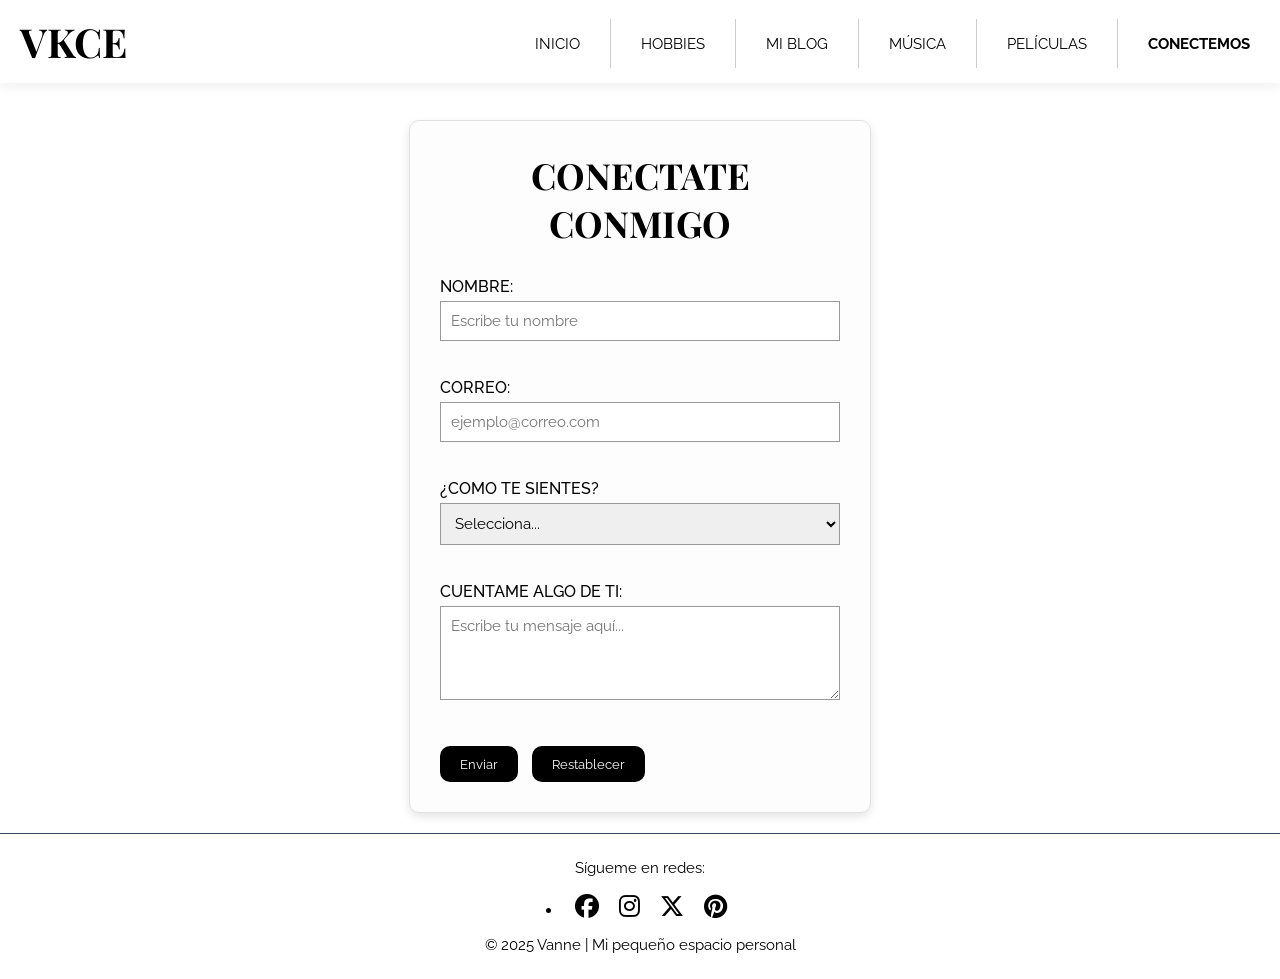
<file: conectemos.html>
<!DOCTYPE html>
<html lang="es">
<head>
    <meta charset="UTF-8">
    <meta name="viewport" content="width=device-width, initial-scale=1.0">
    <title>Conéctate conmigo</title>
    <link rel="stylesheet" href="css/conectemos.css">
    <link rel="stylesheet" href="https://cdnjs.cloudflare.com/ajax/libs/font-awesome/6.5.0/css/all.min.css">
</head>

<body>
    <header>
        <nav>
            <ul class="menu">
                <li class="titulo">VKCE</li>
                <li><a href="index.html">Inicio</a></li>
                <li><a href="hobbies.html">Hobbies</a></li>
                <li><a href="miblog.html">Mi blog</a></li>
                <li><a href="musica.html">Música</a></li>
                <li><a href="peliculas.html">Películas</a></li>
                <li><a href="conectemos.html">Conectemos</a></li>

            </ul>
        </nav>
    </header>

    <main>
        <section>
            <form id="contacForm" action="/enviar" method="post">

                <h2>CONECTATE CONMIGO</h2>

                <label for="nombre">NOMBRE:</label>
                <input type="text" id="nombre" name="nombre" placeholder="Escribe tu nombre">
                <div class="error" id="error-nombre"></div>

                <label for="email">CORREO: </label>
                <input type="email" id="email" name="email" placeholder="ejemplo@correo.com">
                <div class="error" id="error-email"></div>

                <label for="mood">¿COMO TE SIENTES?</label>
                <select id="mood" name="mood">
                    <option value="">Selecciona...</option>
                    <option value="Feliz">Feliz</option>
                    <option value="Pensativo">Pensativo</option>
                    <option value="Tranquilo">Tranquilo</option>
                    <option value="Motivado">Motivado</option>
                    <option value="Cansado">Cansado</option>
                </select>
                <div class="error" id="error-mood"></div>

                <label for="mensaje">CUENTAME ALGO DE TI:</label>
                <textarea id="mensaje" name="mensaje" rows="4" cols="40" placeholder="Escribe tu mensaje aquí..."></textarea>
                <div class="error" id="error-mensaje"></div>

                <button type="submit">Enviar</button>
                <button type="reset">Restablecer</button>

                <div id="resultado" style="margin-top:10px; font-weight:bold;"></div>
            </form>

        </section>
    </main>

    <footer>
        <p>Sígueme en redes:</p>
        <li class="redes">
            <a href="#"><i class="fa-brands fa-facebook"></i></a>
            <a href="#"><i class="fa-brands fa-instagram"></i></a>
            <a href="#"><i class="fa-brands fa-x-twitter"></i></a>
            <a href="#"><i class="fa-brands fa-pinterest"></i></a>
        </li>
        <p>© 2025 Vanne | Mi pequeño espacio personal</p>
    </footer>

    <script src="js/formulario.js" defer></script>
    <script src="js/general.js" defer></script>

</body>
</html>
</file>
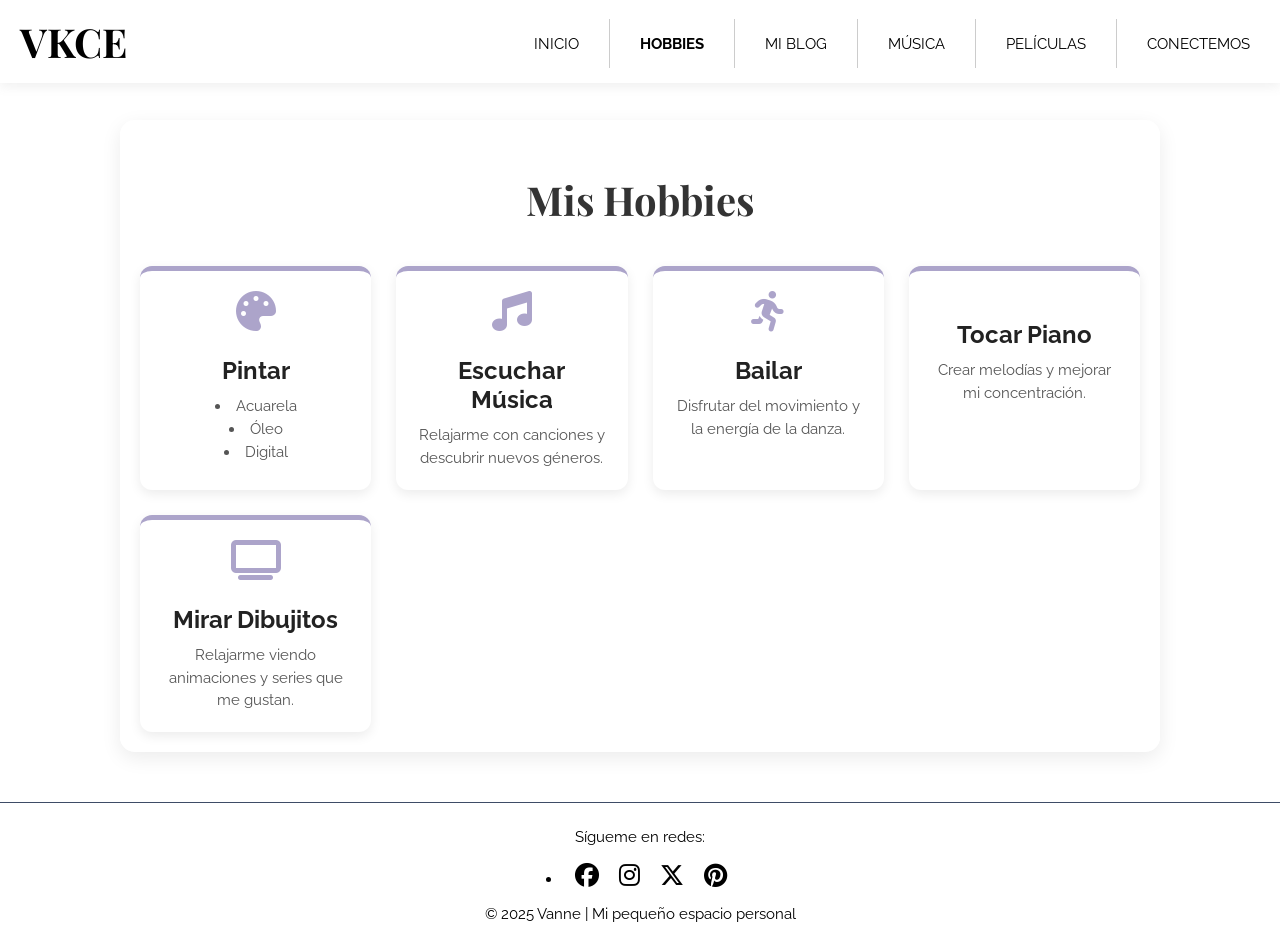
<file: hobbies.html>
<!DOCTYPE html>
<html lang="es">
<head>
    <meta charset="UTF-8">
    <meta name="viewport" content="width=device-width, initial-scale=1.0">
    <title>Hobbies</title>
    <link rel="stylesheet" href="css/hobbies.css">
    <link rel="stylesheet" href="https://cdnjs.cloudflare.com/ajax/libs/font-awesome/6.5.0/css/all.min.css">
</head>

<body>
    <header>
        <nav>
            <ul class="menu">
                <li class="titulo">VKCE</li>
                <li><a href="index.html">Inicio</a></li>
                <li><a href="hobbies.html">Hobbies</a></li>
                <li><a href="miblog.html">Mi blog</a></li>
                <li><a href="musica.html">Música</a></li>
                <li><a href="peliculas.html">Películas</a></li>
                <li><a href="conectemos.html">Conectemos</a></li>

            </ul>
        </nav>
    </header>

    <main>
        <section class="hobbies-section">
            <h1>Mis Hobbies</h1>
            <div class="hobby-cards">

            <div class="hobby-card">
                <i class="fa-solid fa-palette"></i>
                <h2>Pintar</h2>
                <ul>
                <li>Acuarela</li>
                <li>Óleo</li>
                <li>Digital</li>
                </ul>
            </div>

            <div class="hobby-card">
                <i class="fa-solid fa-music"></i>
                <h2>Escuchar Música</h2>
                <p>Relajarme con canciones y descubrir nuevos géneros.</p>
            </div>

            <div class="hobby-card">
                <i class="fa-solid fa-person-running"></i>
                <h2>Bailar</h2>
                <p>Disfrutar del movimiento y la energía de la danza.</p>
            </div>

            <div class="hobby-card">
                <i class="fa-solid fa-piano"></i>
                <h2>Tocar Piano</h2>
                <p>Crear melodías y mejorar mi concentración.</p>
            </div>

            <div class="hobby-card">
                <i class="fa-solid fa-tv"></i>
                <h2>Mirar Dibujitos</h2>
                <p>Relajarme viendo animaciones y series que me gustan.</p>
            </div>

            </div>
        </section>
        </main>

    <footer>
        <p>Sígueme en redes:</p>
        <li class="redes">
            <a href="#"><i class="fa-brands fa-facebook"></i></a>
            <a href="#"><i class="fa-brands fa-instagram"></i></a>
            <a href="#"><i class="fa-brands fa-x-twitter"></i></a>
            <a href="#"><i class="fa-brands fa-pinterest"></i></a>
        </li>
        <p>© 2025 Vanne | Mi pequeño espacio personal</p>
    </footer>

    <script src="js/general.js" defer></script>
</body>
</html>
</file>
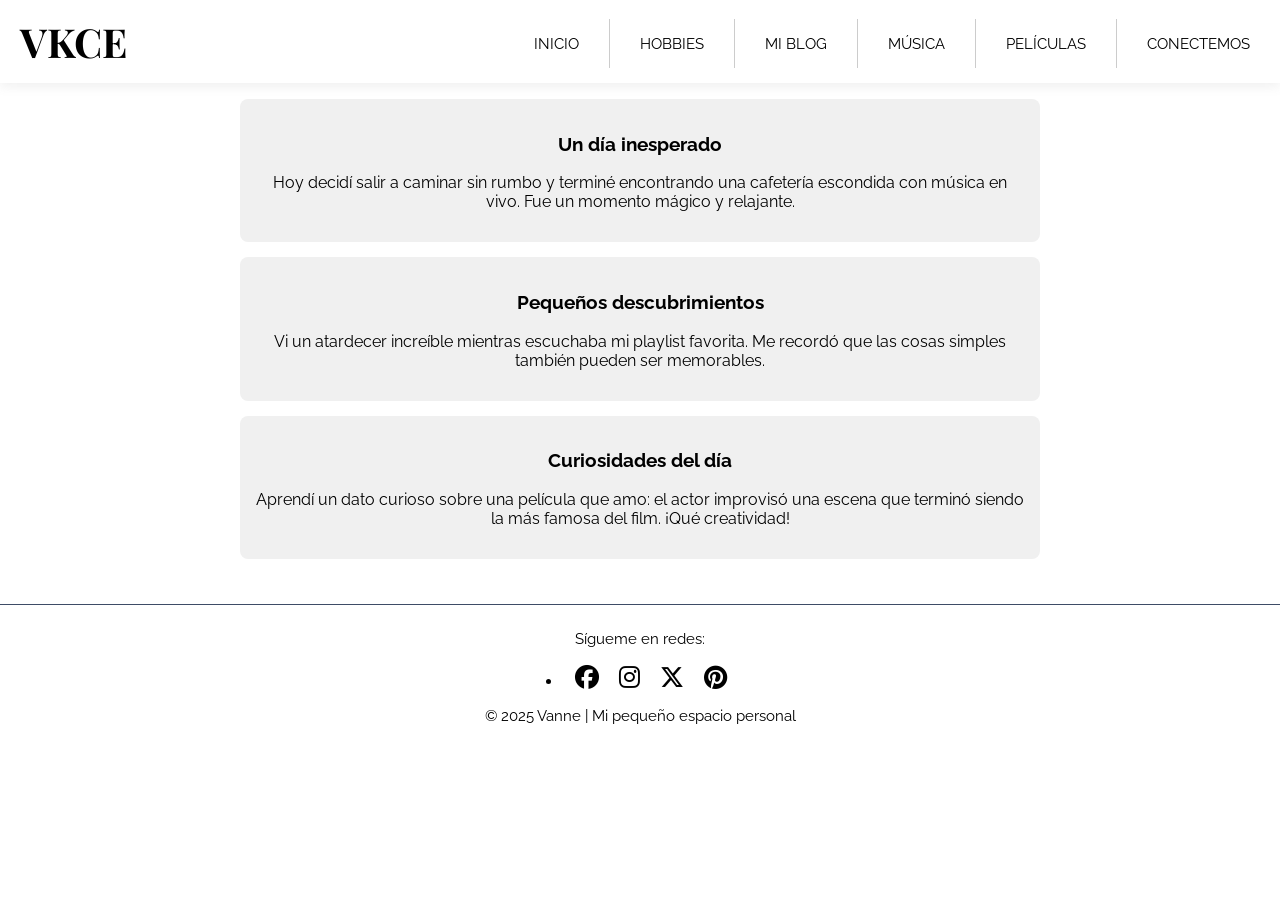
<file: miblog.html>
<!DOCTYPE html>
<html lang="en">
<head>
    <meta charset="UTF-8">
    <meta name="viewport" content="width=device-width, initial-scale=1.0">
    <title>Blogsitot</title>
    <link rel="stylesheet" href="css/blog.css">
    <link rel="stylesheet" href="https://cdnjs.cloudflare.com/ajax/libs/font-awesome/6.5.0/css/all.min.css">
</head>
<body>
    <header>
        <nav>
            <ul class="menu">
                <li class="titulo">VKCE</li>
                <li><a href="index.html">Inicio</a></li>
                <li><a href="hobbies.html">Hobbies</a></li>
                <li><a href="miblog.html">Mi blog</a></li>
                <li><a href="musica.html">Música</a></li>
                <li><a href="peliculas.html">Películas</a></li>
                <li><a href="conectemos.html">Conectemos</a></li>

            </ul>
        </nav>
    </header>
    
    <main>
        <section class="diario">
            <h2>Historias recientes</h2>
            
            <article class="entrada">
                <h3>Un día inesperado</h3>
                <p>Hoy decidí salir a caminar sin rumbo y terminé encontrando una cafetería escondida con música en vivo. Fue un momento mágico y relajante.</p>
            </article>
            
            <article class="entrada">
                <h3>Pequeños descubrimientos</h3>
                <p>Vi un atardecer increíble mientras escuchaba mi playlist favorita. Me recordó que las cosas simples también pueden ser memorables.</p>
            </article>
            
            <article class="entrada">
                <h3>Curiosidades del día</h3>
                <p>Aprendí un dato curioso sobre una película que amo: el actor improvisó una escena que terminó siendo la más famosa del film. ¡Qué creatividad!</p>
            </article>
        </section>
    </main>

    <footer>
        <p>Sígueme en redes:</p>
        <li class="redes">
            <a href="#"><i class="fa-brands fa-facebook"></i></a>
            <a href="#"><i class="fa-brands fa-instagram"></i></a>
            <a href="#"><i class="fa-brands fa-x-twitter"></i></a>
            <a href="#"><i class="fa-brands fa-pinterest"></i></a>
        </li>
        <p>© 2025 Vanne | Mi pequeño espacio personal</p>
    </footer>
</body>
</html>
</file>
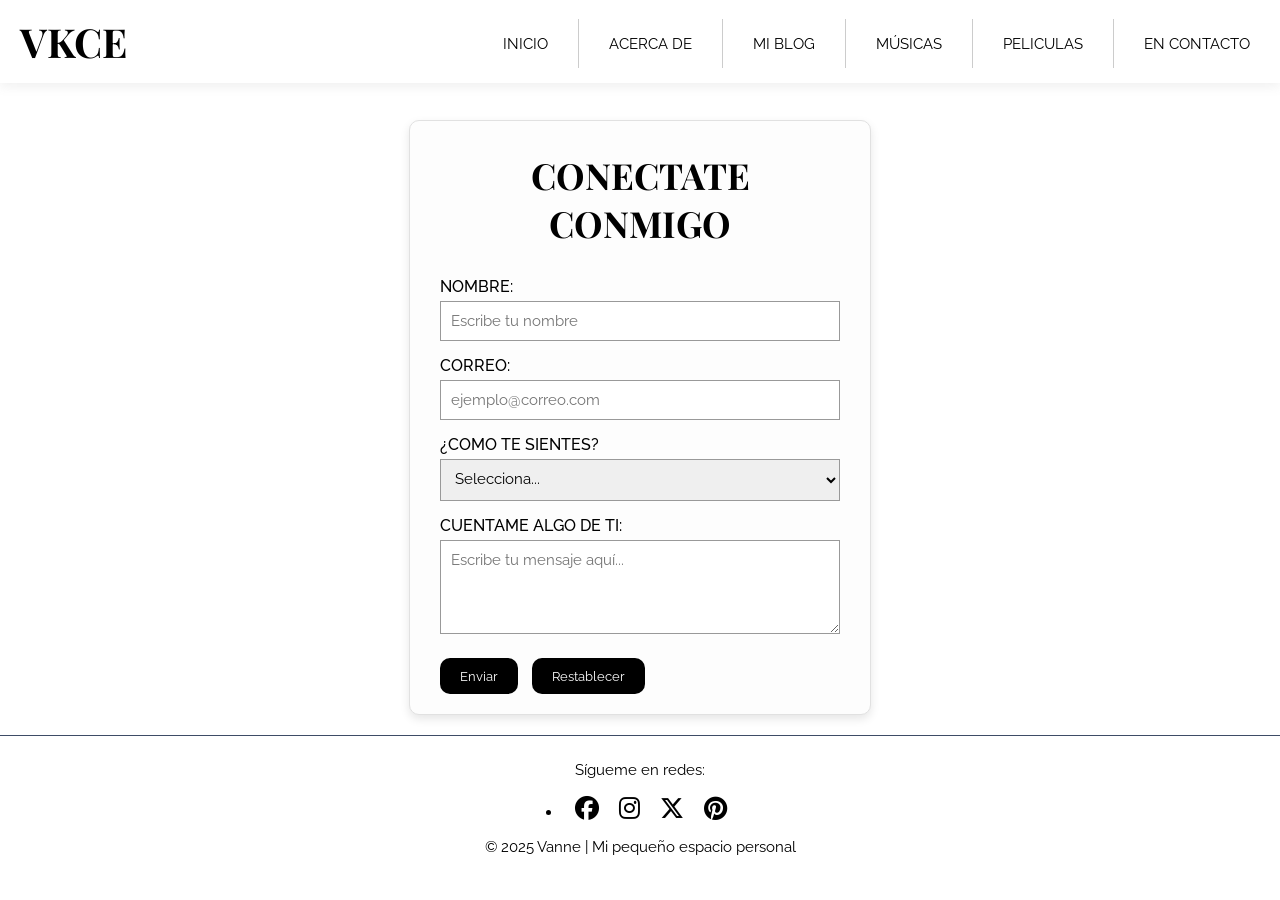
<file: html/conectemos.html>
<!DOCTYPE html>
<html lang="es">
<head>
    <meta charset="UTF-8">
    <meta name="viewport" content="width=device-width, initial-scale=1.0">
    <title>Conéctate conmigo</title>
    <link rel="stylesheet" href="../css/conectemos.css">
    <link rel="stylesheet" href="https://cdnjs.cloudflare.com/ajax/libs/font-awesome/6.5.0/css/all.min.css">
</head>
<body>
    <header>
        <nav>
            <ul class="menu">
                <li class="titulo">VKCE</li>
                <li><a href="proyecto.html">INICIO</a></li>
                <li><a href="#">ACERCA DE</a></li>
                <li><a href="#">MI BLOG</a></li>
                <li><a href="musica.html">MÚSICAS</a></li>
                <li><a href="peliculas.html">PELICULAS</a></li>
                <li><a href="conectemos.html">EN CONTACTO</a></li>
            </ul>
        </nav>
    </header>

    <main>
        <section>
            <form>
                <h2>CONECTATE CONMIGO</h2>

                <label for="nombre">NOMBRE:</label>
                <input type="text" id="nombre" name="nombre" required placeholder="Escribe tu nombre">

                <label for="email">CORREO: </label>
                <input type="email" id="email" name="email" required placeholder="ejemplo@correo.com">

                <label for="mood">¿COMO TE SIENTES?</label>
                <select id="mood" name="mood">
                    <option value="">Selecciona...</option>
                    <option value="Feliz">Feliz</option>
                    <option value="Pensativo">Pensativo</option>
                    <option value="Tranquilo">Tranquilo</option>
                    <option value="Motivado">Motivado</option>
                    <option value="Cansado">Cansado</option>
                </select>

                <label for="mensaje">CUENTAME ALGO DE TI:</label>
                <textarea id="mensaje" name="mensaje" rows="4" cols="40" required placeholder="Escribe tu mensaje aquí..."></textarea>

                <button type="submit">Enviar</button>
                <button type="reset">Restablecer</button>
            </form>
        </section>
    </main>

    <footer>
        <p>Sígueme en redes:</p>
        <li class="redes">
            <a href="#"><i class="fa-brands fa-facebook"></i></a>
            <a href="#"><i class="fa-brands fa-instagram"></i></a>
            <a href="#"><i class="fa-brands fa-x-twitter"></i></a>
            <a href="#"><i class="fa-brands fa-pinterest"></i></a>
        </li>
        <p>© 2025 Vanne | Mi pequeño espacio personal</p>
    </footer>
</body>
</html>
</file>
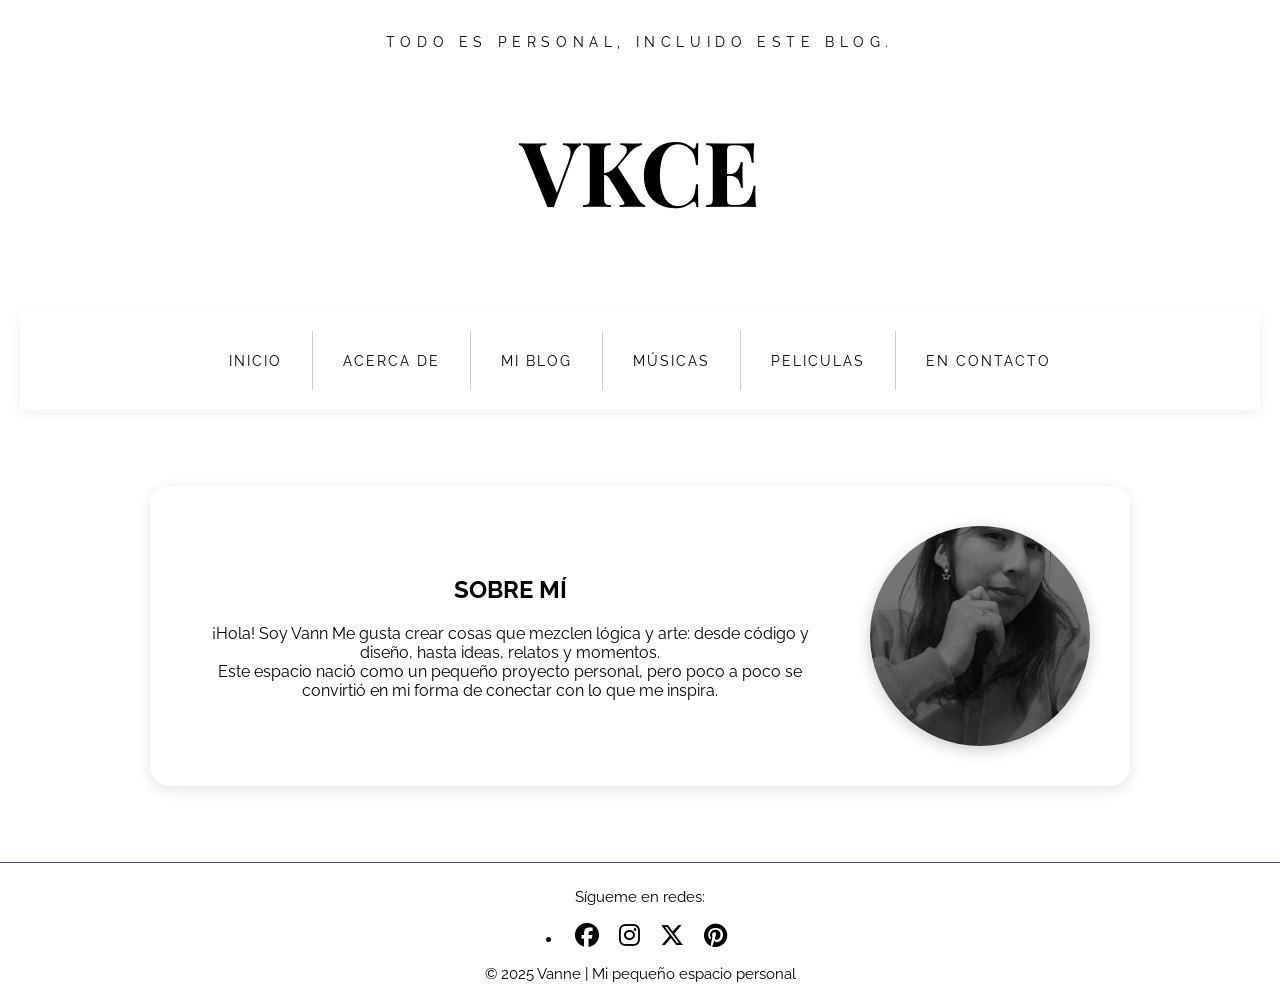
<file: html/proyecto.html>
<!DOCTYPE html>
<html lang="es">
<head>
    <meta charset="UTF-8">
    <meta name="viewport" content="width=device-width, initial-scale=1.0">
    <title>Blog Personal</title>
    <link rel="stylesheet" href="../css/proyecto.css">
    <link rel="stylesheet" href="https://cdnjs.cloudflare.com/ajax/libs/font-awesome/6.5.0/css/all.min.css">

</head>
<body>
    <header>
        <p class="frase">Todo es personal, incluido este blog.</p>
        <h1 class="titulo">VKCE</h1>
    </header>
    <aside>
        <nav>
            <ul class="menu">
                <li><a href="#">Inicio</a></li>
                <li><a href="#">Acerca de</a></li>
                <li><a href="#">Mi blog</a></li>
                <li><a href="musica.html">Músicas</a></li>
                <li><a href="peliculas.html">Peliculas</a></li>
                <li><a href="conectemos.html">En contacto</a></li>
            </ul>
        </nav>
    </aside>

    <main>
        <article class="about-me">
            <div class="about-text">
                <h2>SOBRE MÍ</h2>
                <p>¡Hola! Soy Vann
                    Me gusta crear cosas que mezclen lógica y arte: desde código y diseño, hasta ideas, relatos y momentos.<br>
                    Este espacio nació como un pequeño proyecto personal, pero poco a poco se convirtió en mi forma de conectar con lo que me inspira.
                </p>
            </div>

            <img src="../imagenes/foto.JPG" alt="Foto" class="foto">
        </article>
    </main>

    <footer>
        <p>Sígueme en redes:</p>
        <li class="redes">
            <a href="#"><i class="fa-brands fa-facebook"></i></a>
            <a href="#"><i class="fa-brands fa-instagram"></i></a>
            <a href="#"><i class="fa-brands fa-x-twitter"></i></a>
            <a href="#"><i class="fa-brands fa-pinterest"></i></a>
        </li>
        <p>© 2025 Vanne | Mi pequeño espacio personal</p>
    </footer>
    
</body>
</html>
</file>
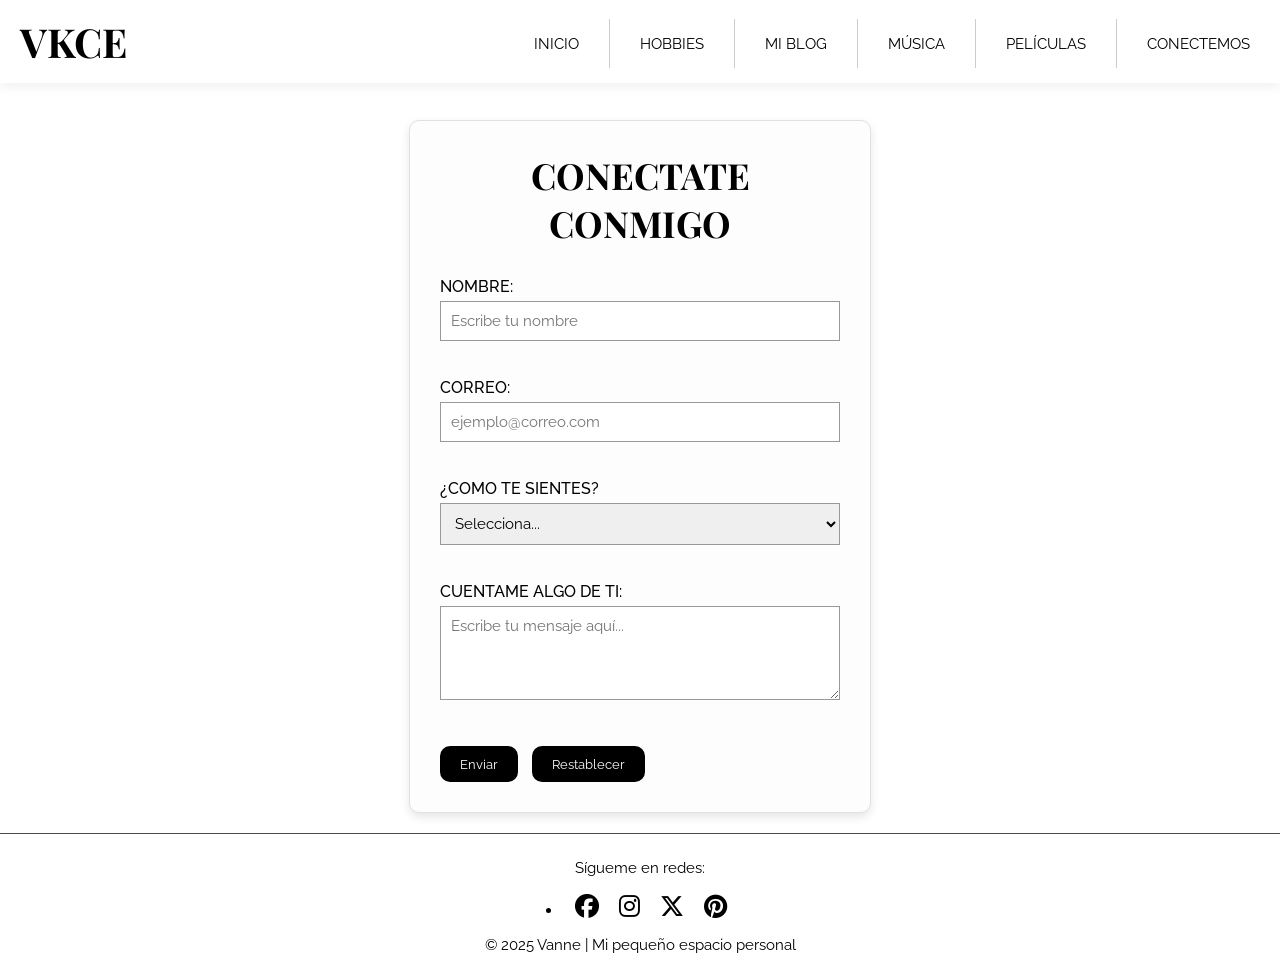
<file: static/conectemos.html>
<!DOCTYPE html>
<html lang="es">
<head>
    <meta charset="UTF-8">
    <meta name="viewport" content="width=device-width, initial-scale=1.0">
    <title>Conéctate conmigo</title>
    <link rel="stylesheet" href="/css/conectemos.css">
    <link rel="stylesheet" href="https://cdnjs.cloudflare.com/ajax/libs/font-awesome/6.5.0/css/all.min.css">
</head>

<body>
    <header>
        <nav>
            <ul class="menu">
                <li class="titulo">VKCE</li>
                <li><a href="/home">Inicio</a></li>
                <li><a href="/hobbies">Hobbies</a></li>
                <li><a href="/miblog">Mi blog</a></li>
                <li><a href="/musica">Música</a></li>
                <li><a href="/peliculas">Películas</a></li>
                <li><a href="/conectemos">Conectemos</a></li>
            </ul>
        </nav>
    </header>

    <main>
        <section>
            <form id="contacForm" action="/enviar" method="post">

                <h2>CONECTATE CONMIGO</h2>

                <label for="nombre">NOMBRE:</label>
                <input type="text" id="nombre" name="nombre" placeholder="Escribe tu nombre">
                <div class="error" id="error-nombre"></div>

                <label for="email">CORREO: </label>
                <input type="email" id="email" name="email" placeholder="ejemplo@correo.com">
                <div class="error" id="error-email"></div>

                <label for="mood">¿COMO TE SIENTES?</label>
                <select id="mood" name="mood">
                    <option value="">Selecciona...</option>
                    <option value="Feliz">Feliz</option>
                    <option value="Pensativo">Pensativo</option>
                    <option value="Tranquilo">Tranquilo</option>
                    <option value="Motivado">Motivado</option>
                    <option value="Cansado">Cansado</option>
                </select>
                <div class="error" id="error-mood"></div>

                <label for="mensaje">CUENTAME ALGO DE TI:</label>
                <textarea id="mensaje" name="mensaje" rows="4" cols="40" placeholder="Escribe tu mensaje aquí..."></textarea>
                <div class="error" id="error-mensaje"></div>

                <button type="submit">Enviar</button>
                <button type="reset">Restablecer</button>

                <div id="resultado" style="margin-top:10px; font-weight:bold;"></div>
            </form>

        </section>
    </main>

    <footer>
        <p>Sígueme en redes:</p>
        <li class="redes">
            <a href="#"><i class="fa-brands fa-facebook"></i></a>
            <a href="#"><i class="fa-brands fa-instagram"></i></a>
            <a href="#"><i class="fa-brands fa-x-twitter"></i></a>
            <a href="#"><i class="fa-brands fa-pinterest"></i></a>
        </li>
        <p>© 2025 Vanne | Mi pequeño espacio personal</p>
    </footer>

    <script src="/js/formulario.js" defer></script>
    <script src="/js/general.js"></script>

</body>
</html>
</file>
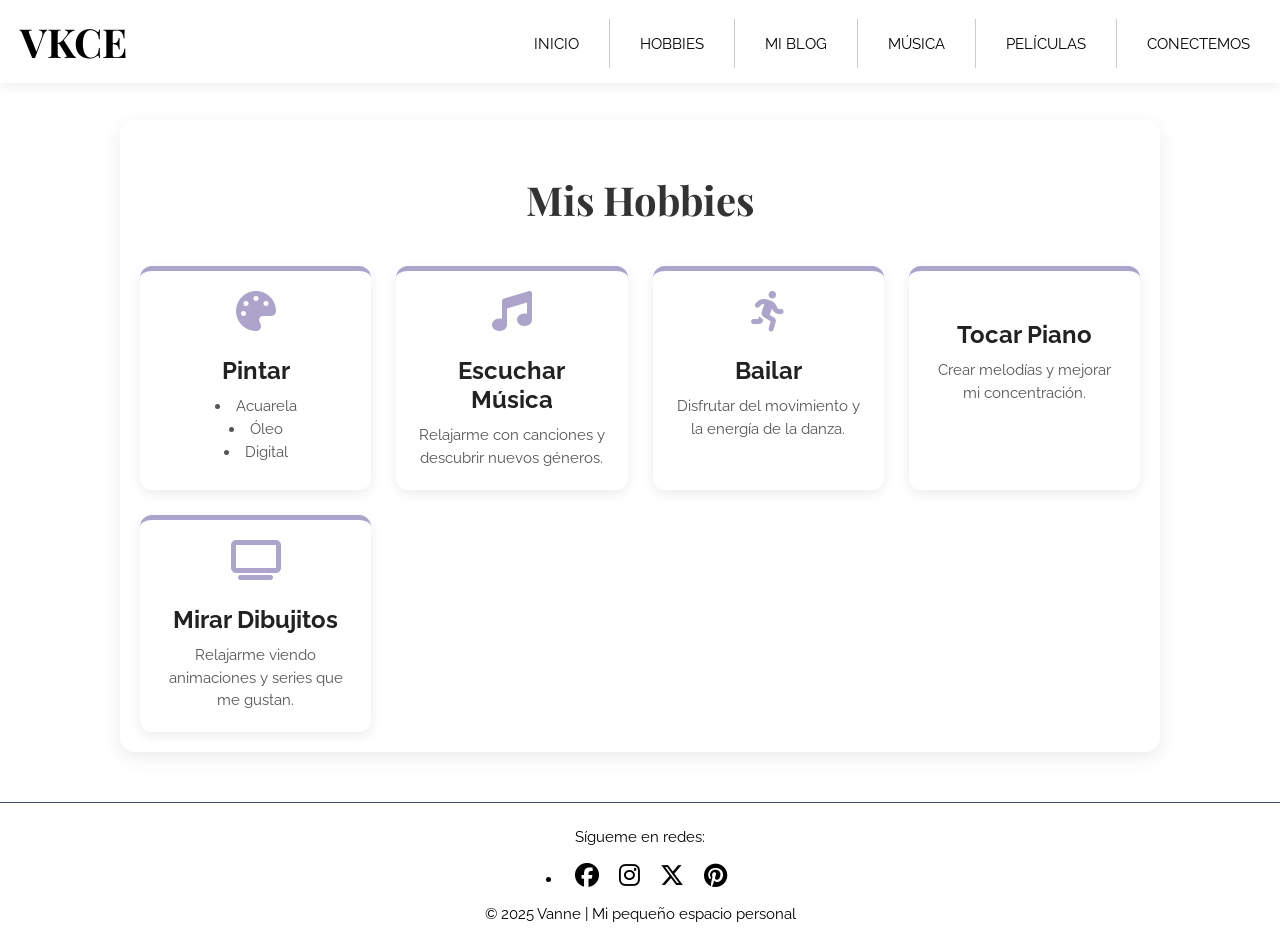
<file: static/hobbies.html>
<!DOCTYPE html>
<html lang="es">
<head>
    <meta charset="UTF-8">
    <meta name="viewport" content="width=device-width, initial-scale=1.0">
    <title>Hobbies</title>
    <link rel="stylesheet" href="/css/hobbies.css">
    <link rel="stylesheet" href="https://cdnjs.cloudflare.com/ajax/libs/font-awesome/6.5.0/css/all.min.css">
</head>

<body>
    <header>
        <nav>
            <ul class="menu">
                <li class="titulo">VKCE</li>
                <li><a href="/home">Inicio</a></li>
                <li><a href="/hobbies">Hobbies</a></li>
                <li><a href="/miblog">Mi blog</a></li>
                <li><a href="/musica">Música</a></li>
                <li><a href="/peliculas">Películas</a></li>
                <li><a href="/conectemos">Conectemos</a></li>
            </ul>
        </nav>
    </header>

    <main>
        <section class="hobbies-section">
            <h1>Mis Hobbies</h1>
            <div class="hobby-cards">

            <div class="hobby-card">
                <i class="fa-solid fa-palette"></i>
                <h2>Pintar</h2>
                <ul>
                <li>Acuarela</li>
                <li>Óleo</li>
                <li>Digital</li>
                </ul>
            </div>

            <div class="hobby-card">
                <i class="fa-solid fa-music"></i>
                <h2>Escuchar Música</h2>
                <p>Relajarme con canciones y descubrir nuevos géneros.</p>
            </div>

            <div class="hobby-card">
                <i class="fa-solid fa-person-running"></i>
                <h2>Bailar</h2>
                <p>Disfrutar del movimiento y la energía de la danza.</p>
            </div>

            <div class="hobby-card">
                <i class="fa-solid fa-piano"></i>
                <h2>Tocar Piano</h2>
                <p>Crear melodías y mejorar mi concentración.</p>
            </div>

            <div class="hobby-card">
                <i class="fa-solid fa-tv"></i>
                <h2>Mirar Dibujitos</h2>
                <p>Relajarme viendo animaciones y series que me gustan.</p>
            </div>

            </div>
        </section>
        </main>

    <footer>
        <p>Sígueme en redes:</p>
        <li class="redes">
            <a href="#"><i class="fa-brands fa-facebook"></i></a>
            <a href="#"><i class="fa-brands fa-instagram"></i></a>
            <a href="#"><i class="fa-brands fa-x-twitter"></i></a>
            <a href="#"><i class="fa-brands fa-pinterest"></i></a>
        </li>
        <p>© 2025 Vanne | Mi pequeño espacio personal</p>
    </footer>

    <script src="/js/general.js" defer></script>
</body>
</html>
</file>
<file: css/conectemos.css>
@import url('https://fonts.googleapis.com/css2?family=Playfair+Display:ital,wght@0,400..900;1,400..900&family=Raleway:ital,wght@0,100..900;1,100..900&display=swap');

body {
    font-family: 'Raleway', sans-serif;
    margin: 0;
    padding: 0;
    background-color: #ffffff;
    color: #000000;
    text-align: center;
    display: grid;
    grid-template-rows: auto 1fr auto;
}

header {
    position: fixed;
    top: 0;
    left: 0;
    width: 100%;
    background-color: #ffffff;
    box-shadow: 0 4px 10px rgba(113, 113, 113, 0.1);
}

nav {
    padding: 15px 0;
    text-transform: uppercase;
}

nav ul li a.active {
  color: #000000;
  font-weight: bolder;
}

.titulo {
    font-weight: bold;
    margin-right: auto;
}

.menu {
    display: flex;
    justify-content:flex-end;
    align-items: flex-end;
    list-style: none;
    margin: 0;
    padding: 0;
}

.menu li {
    border-right: 1px solid #ccc;
    padding: 15px 30px;
}

.menu li:last-child, li:first-child{
    border-right: none;
}

.menu a {
    text-decoration: none;
    color: #000;
    font-size: 15px;
}

.menu li:first-child {
    padding: 0 20px;
    font-size: 40px;
    font-family: 'Playfair Display', serif;
}

main {
    padding-top: 100px; 
}

form {
    max-width: 400px;
    margin: 20px auto;
    text-align: left;
    border: 1px solid #e1e1e1;
    border-radius: 10px;
    padding: 0 30px 20px 30px;
    background-color: #fdfdfd;
    box-shadow: 0 4px 10px rgba(0,0,0,0.1);
}

form h2 {
    font-family: 'Playfair Display', serif;
    font-size: 36px;
    text-align: center;
}

label {
    display: block;
    margin-top: 15px;
    font-weight: 500;
}

input, select, textarea {
    width: 100%;
    padding: 10px;
    margin-top: 5px;
    border: 1px solid #999;
    font-family: 'Raleway', sans-serif;
    font-size: 15px;
    box-sizing: border-box;
}

button {
    background-color: #000;
    color: #fff;
    border: none;
    padding: 10px 20px;
    margin-top: 20px;
    margin-right: 10px;
    border-radius: 10px;
    font-family: 'Raleway', sans-serif;
    cursor: pointer;
    transition: background-color 0.3s ease;
}

footer {
    background-color: #ffffff; 
    padding: 10px;
    color: #000000;
    font-size: 15px;
    border-top: 1px solid #3E4C66;
}


.redes a {
    color: #000;
    font-size: 24px;
    margin: 0 8px;
    transition: transform 0.3s ease, color 0.3s ease;
}

.redes a:hover {
    transform: scale(1.2);
    color: #a0a0a0;
}

.error {
    color: red;
    font-size: 0.9em;
    margin-top: 4px;
    height: 18px; /* para que no cambie el layout al mostrar/ocultar */
}

@media (max-width: 768px) {
    .menu {
        flex-direction: column;
    }

    .menu li {
        border: none;
        padding: 8px 0;
    }

    form {
        width: 85%;
        margin: 30px auto;
    }

    form h2 {
        font-size: 28px;
    }
}
</file>
<file: css/hobbies.css>
@import url('https://fonts.googleapis.com/css2?family=Playfair+Display:ital,wght@0,400..900;1,400..900&family=Raleway:ital,wght@0,100..900;1,100..900&display=swap');

body {
    font-family: 'Raleway', sans-serif;
    margin: 0;
    padding: 0;
    background-color: #ffffff;
    color: #000000;
    text-align: center;
    display: grid;
    grid-template-rows: auto 1fr auto;
}

header {
    position: fixed;
    top: 0;
    left: 0;
    width: 100%;
    background-color: #ffffff;
    box-shadow: 0 4px 10px rgba(113, 113, 113, 0.1);
    z-index: 1000;
}

nav {
    padding: 15px 0;
    text-transform: uppercase;
}

nav ul li a.active {
  color: #000000;
  font-weight: bolder;
}

.titulo {
    font-weight: bold;
    margin-right: auto;
}

.menu {
    display: flex;
    justify-content:flex-end;
    align-items: flex-end;
    list-style: none;
    margin: 0;
    padding: 0;
}

.menu li {
    border-right: 1px solid #ccc;
    padding: 15px 30px;
}

.menu li:last-child, li:first-child{
    border-right: none;
}

.menu a {
    text-decoration: none;
    color: #000;
    font-size: 15px;
}

.menu li:first-child {
    padding: 0 20px;
    font-size: 40px;
    font-family: 'Playfair Display', serif;
}

.hobbies-section {
    max-width: 1000px;
    margin: 120px auto 50px;
    padding: 20px;
    background-color: rgba(255, 255, 255, 0.95);
    border-radius: 15px;
    box-shadow: 0 6px 20px rgba(0,0,0,0.08);
}

.hobbies-section h1 {
    text-align: center;
    font-family: 'Playfair Display', serif;
    font-size: 2.5rem;
    margin-bottom: 40px;
    color: #333;
}

.hobby-cards {
    display: grid;
    grid-template-columns: repeat(auto-fit, minmax(220px, 1fr));
    gap: 25px;
}

.hobby-card {
    background-color: #ffffff;
    padding: 20px;
    border-radius: 12px;
    box-shadow: 0 4px 12px rgba(0,0,0,0.08);
    text-align: center;
    transition: transform 0.3s, box-shadow 0.3s;
    border-top: 5px solid #aca4ca; /* borde destacado */
}

.hobby-card:hover {
    transform: translateY(-5px);
    box-shadow: 0 8px 20px rgba(0,0,0,0.15);
}

.hobby-card i {
    font-size: 40px;
    color: #aca4ca;
    margin-bottom: 15px;
}

.hobby-card h2 {
    margin: 10px 0;
    font-size: 1.5rem;
    color: #222;
}

.hobby-card p,
.hobby-card ul {
    color: #555;
    font-size: 0.95rem;
    line-height: 1.5;
    margin: 0;
    padding: 0;
}

.hobby-card ul {
    list-style: disc inside;
    margin-top: 10px;
}

footer {
    background-color: #ffffff; 
    padding: 10px;
    color: #000000;
    font-size: 15px;
    border-top: 1px solid #3E4C66;
}

.redes a {
    color: #000;
    font-size: 24px;
    margin: 0 8px;
    transition: transform 0.3s ease, color 0.3s ease;
}

.redes a:hover {
    transform: scale(1.2);
    color: #a0a0a0;
}
</file>
<file: css/blog.css>
@import url('https://fonts.googleapis.com/css2?family=Playfair+Display:ital,wght@0,400..900;1,400..900&family=Raleway:ital,wght@0,100..900;1,100..900&display=swap');

body {
    font-family: 'Raleway', sans-serif;
    margin: 0;
    padding: 0;
    background-color: #ffffff;
    color: #000000;
    text-align: center;
    display: grid;
    grid-template-rows: auto 1fr auto;
}

header {
    position: fixed;
    top: 0;
    left: 0;
    width: 100%;
    background-color: #ffffff;
    box-shadow: 0 4px 10px rgba(113, 113, 113, 0.1);
    z-index: 1000;
}

nav {
    padding: 15px 0;
    text-transform: uppercase;
}

nav ul li a.active {
  color: #000000;
  font-weight: bolder;
}

.titulo {
    font-weight: bold;
    margin-right: auto;
}

.menu {
    display: flex;
    justify-content:flex-end;
    align-items: flex-end;
    list-style: none;
    margin: 0;
    padding: 0;
}

.menu li {
    border-right: 1px solid #ccc;
    padding: 15px 30px;
}

.menu li:last-child, li:first-child{
    border-right: none;
}

.menu a {
    text-decoration: none;
    color: #000;
    font-size: 15px;
}

.menu li:first-child {
    padding: 0 20px;
    font-size: 40px;
    font-family: 'Playfair Display', serif;
}

.diario {
    max-width: 800px;
    margin: 20px auto;
    padding: 10px;
}

.entrada {
    background-color: #f0f0f0;
    padding: 15px;
    margin-bottom: 15px;
    border-radius: 8px;
}

footer {
    background-color: #ffffff; 
    padding: 10px;
    color: #000000;
    font-size: 15px;
    border-top: 1px solid #3E4C66;
}

.redes a {
    color: #000;
    font-size: 24px;
    margin: 0 8px;
    transition: transform 0.3s ease, color 0.3s ease;
}

.redes a:hover {
    transform: scale(1.2);
    color: #a0a0a0;
}
</file>
<file: css/proyecto.css>
@import url('https://fonts.googleapis.com/css2?family=Playfair+Display:ital,wght@0,400..900;1,400..900&family=Raleway:ital,wght@0,100..900;1,100..900&display=swap');
body {
    font-family: 'Raleway', sans-serif;
    margin: 0;
    padding: 0;
    background-color: #ffffff; 
    color: rgb(0, 0, 0);
    text-align: center;
    display: grid;
    grid-template-rows: auto auto 1fr auto;
}

header {
    color: #000000;
    padding: 20px 0;
    text-align: center;
}

.frase {
    letter-spacing: 0.4em;
    font-size: 14px;
    color: #000000;
    margin-bottom: 10px;
    text-transform: uppercase;
}

.titulo {
    font-family: 'Playfair Display', serif;
    font-size: 90px;
    font-weight: 700;
}

nav {
    box-shadow: 0 4px 10px rgba(113, 113, 113, 0.1);
    margin: 0 20px;
    padding: 20px;
    text-transform: uppercase;
}

nav ul li a.active {
  color: #000000;
  font-weight: bolder;
}

.menu {
    display: flex;
    justify-content: center;
    align-items: center;
    list-style: none;
    padding: 0;
    margin: 0;
    flex-wrap: wrap;
}

.menu li {
    border-right: 1px solid #ccc;
    padding: 20px 30px;
}

.menu li:last-child {
    border-right: none;
}

.menu a {
    text-decoration: none;
    color: #000;
    font-size: 14px;
    letter-spacing: 2px;
}

.menu a:hover {
    transform: scale(1.2);
    color: #a0a0a0;
}

main {
    display: flex;
    gap: 16px;
    padding: 16px;
}

.about-me {
    display: flex;
    align-items: center;
    justify-content: space-between;
    gap: 40px;
    max-width: 900px;
    margin: 60px auto;
    padding: 40px;
    background-color: #fff;
    box-shadow: 0 4px 15px rgba(0, 0, 0, 0.1);
    border-radius: 20px;
}

.about-text {
    flex: 1;
}

.foto {
    width: 220px;
    height: 220px;
    border-radius: 50%;
    box-shadow: 0 4px 15px rgba(0, 0, 0, 0.2);
}

footer {
    background-color: #ffffff; 
    padding: 10px;
    color: #000000;
    font-size: 15px;
    border-top: 1px solid #3E4C66;
}

.redes a {
    color: #000;
    font-size: 24px;
    margin: 0 8px;
    transition: transform 0.3s ease, color 0.3s ease;
}

.redes a:hover {
    transform: scale(1.2);
    color: #a0a0a0;
    text-decoration: none;
}

.fuente-bienvenida { 
    font-family: 'Playfair Display', serif;
}


@media (max-width: 768px) {
    nav {
        margin: 0 10px;
        padding: 5px;
    }

    .menu {
        flex-direction: column;
        gap: 5px;
    }

    .menu li {
        border: none;
        padding: 5px;
    }

    .redes {
        margin-top: 5px;
    }

    header {
        padding: 15px 5px;
    }

    .frase {
        letter-spacing: 0.2em;
    }
}
</file>
